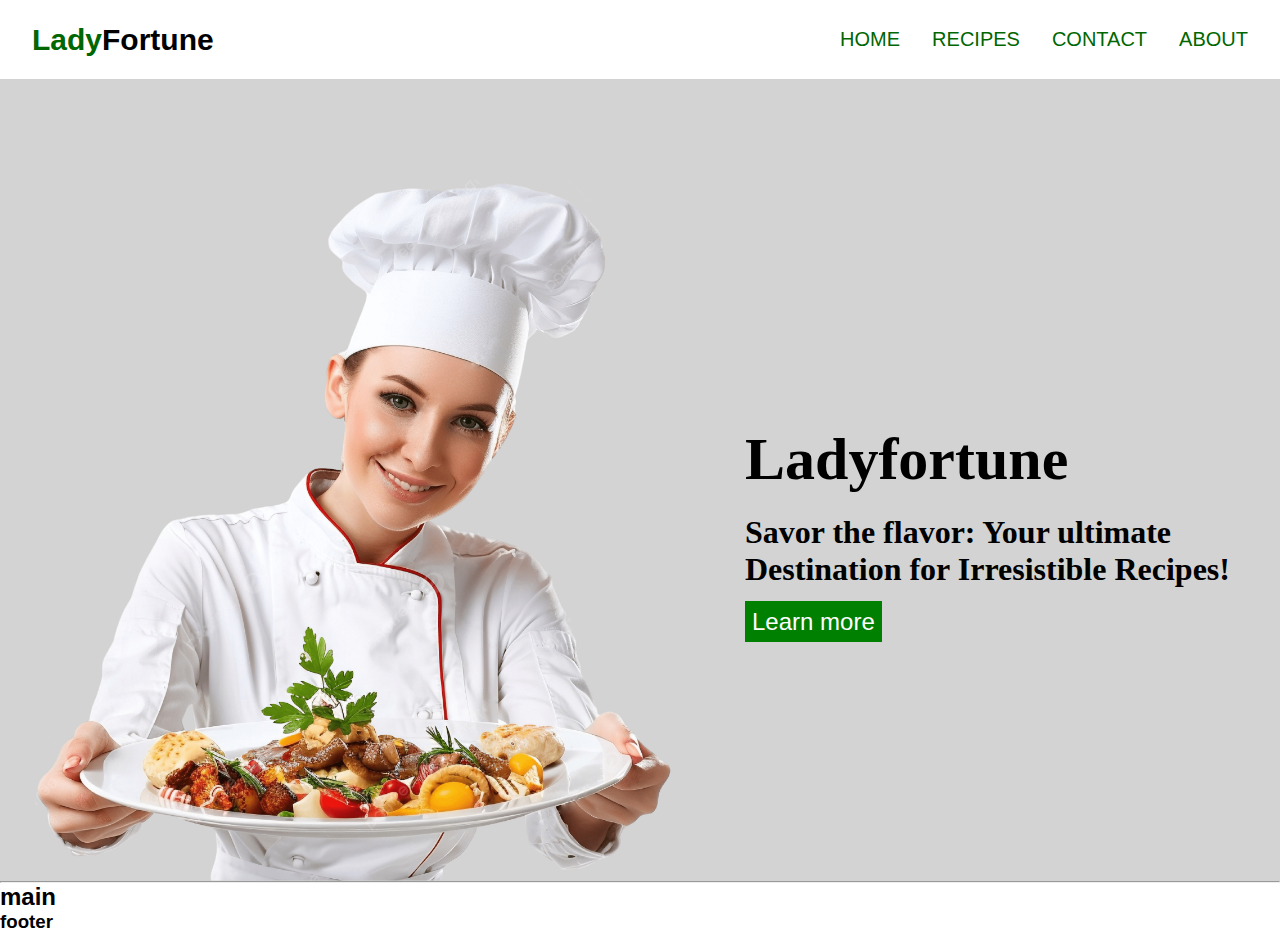
<file: index.html>
<!DOCTYPE html>
<html lang="en">

<head>
    <meta charset="UTF-8">
    <meta name="viewport" content="width=device-width, initial-scale=1.0">
    <title>LadyFortune</title>
    <!--custom CSS-->
    <link rel="stylesheet" href="css/style.css">

</head>

<body>
    <!--add header-->
    <header>
        <nav class="navbar">
            <div class="logo"><a href="index.html"><span>Lady</span>Fortune</a></div>
            <ul class="nav-Links">
                <li><a href="index.html">HOME</a></li>
                <li><a href="#">RECIPES</a></li>
                <li><a href="#">CONTACT</a></li>
                <li><a href="#">ABOUT</a></li>
            </ul>
        </nav>
        <div class="header-banner">
            <img src="src/chief.png" alt="chief">
            <div class="banner-content">
                <h2>Ladyfortune</h2>
                <h1>Savor the flavor: Your ultimate Destination for Irresistible Recipes!</h1>
                <a href="#">Learn more</a>
            </div>
        </div>
      <hr>
    </header>

    <!--add main-->
    <main>
        <h2>main</h2>
    </main>

    <!--add footer-->
    <footer>
        <h3>footer</h3>
    </footer>

</body>

</html>
</file>
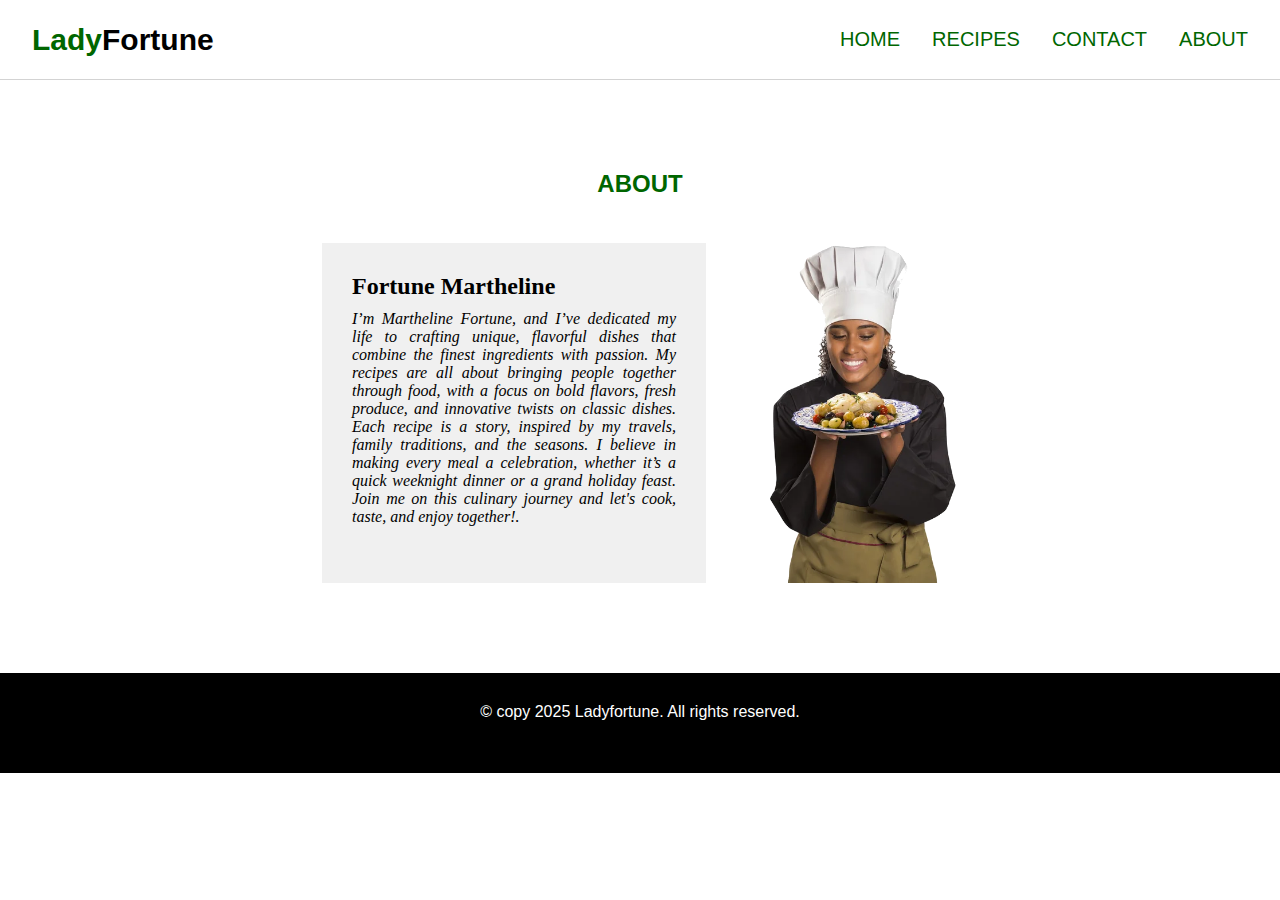
<file: about.html>
<!DOCTYPE html>
<html lang="en">

<head>
    <meta charset="UTF-8">
    <meta name="viewport" content="width=device-width, initial-scale=1.0">
    <title>About</title>
    <!--custom css-->
    <link rel="stylesheet" href="css/style.css">
</head>

<body>
    <header>
        <nav class="navbar">
            <div class="logo"><a href="index.html"><span>Lady</span>Fortune</a></div>
            <ul class="nav-Links">
                <li><a href="index.html">HOME</a></li>
                <li><a href="recipes.html">RECIPES</a></li>
                <li><a href="contact.html">CONTACT</a></li>
                <li><a href="about.html">ABOUT</a></li>
            </ul>
        </nav>
    </header>
    <main class="about">
        <h2 class="section-title">ABOUT</h2>
        <div class="about-section">
            <div class="about-content">
                <h2>Fortune Martheline</h2>
                <p>I’m Martheline Fortune, and I’ve dedicated my life to crafting unique, flavorful dishes that combine the finest ingredients with passion. My recipes are all about bringing people together through food, with a focus on bold flavors, fresh produce, and innovative twists on classic dishes. Each recipe is a story, inspired by my travels, family traditions, and the seasons. I believe in making every meal a celebration, whether it’s a quick weeknight dinner or a grand holiday feast. Join me on this culinary journey and let's cook, taste, and enjoy together!.</p>
            </div>
            <img src="src/chief1.png" alt="chief">
        </div>
    </main>
    <!--add footer-->
    <footer>
        <div class="footer">
            <p>&#169; copy 2025 Ladyfortune. All rights reserved.</p>
        </div>
    </footer>
</body>

</html>
</file>
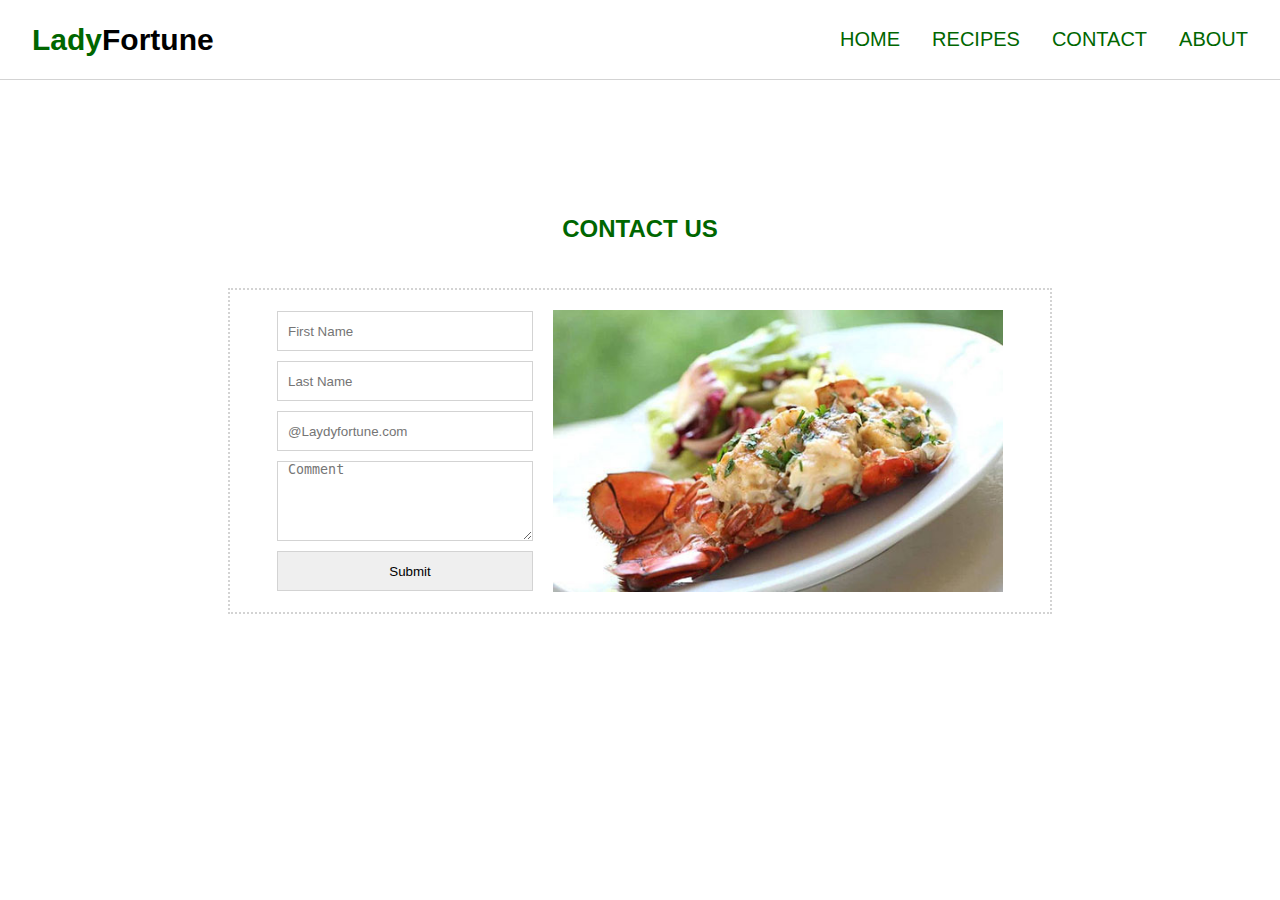
<file: contact.html>
<!DOCTYPE html>
<html lang="en">

<head>
    <meta charset="UTF-8">
    <meta name="viewport" content="width=device-width, initial-scale=1.0">
    <title>Contact</title>
    <link rel="stylesheet" href="css/style.css">
</head>

<body>
    <!--add header-->
    <header>
        <nav class="navbar">
            <div class="logo"><a href="index.html"><span>Lady</span>Fortune</a></div>
            <ul class="nav-Links">
                <li><a href="index.html">HOME</a></li>
                <li><a href="recipes.html">RECIPES</a></li>
                <li><a href="contact.html">CONTACT</a></li>
                <li><a href="about.html">ABOUT</a></li>
            </ul>
        </nav>
    </header>

    <main>
        <section class="contact-form">
            <h2 class="section-title">CONTACT US</h2>
            <div class="contact-container">
                <form action="https://formspree.io/f/xovekrao" method="post">
                    <input class="form-item inp" type="text" name="txtFirstName" id="txtFirstName"
                        placeholder="First Name">
                    <input class="form-item inp" type="text" name="txtLastName" id="txtLastName"
                        placeholder="Last Name">
                    <input class="form-item inp" type="email" name="email" id="email" placeholder="@Laydyfortune.com">
                    <textarea class="form-item txtacomment" name="txtaComment" id="txtacomment"
                        placeholder="Comment"></textarea>
                    <input class="form-item btn" type="submit" value="Submit">
                </form>

                <img src="src/rom.jpg" alt="culinary-image">
            </div>
        </section>
    </main>

</body>
</html>
</file>
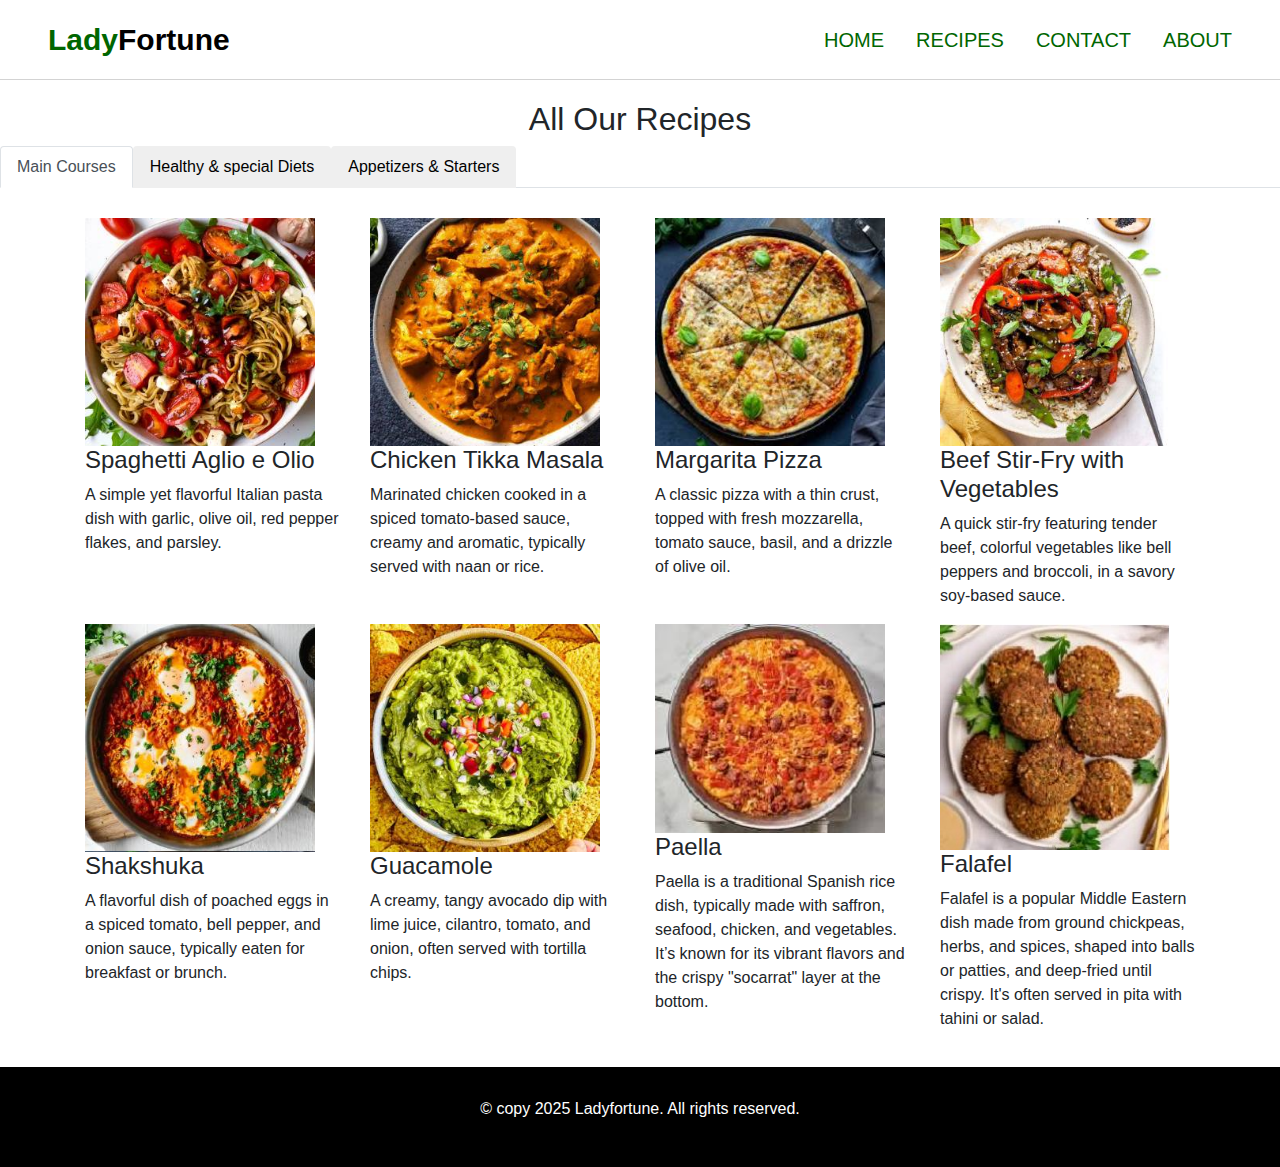
<file: recipes.html>
<!DOCTYPE html>
<html lang="en">

<head>
    <meta charset="UTF-8">
    <meta name="viewport" content="width=device-width, initial-scale=1.0">
    <title>Recipes</title>
    <!-- Bootstrap CSS -->
    <link rel="stylesheet" href="https://stackpath.bootstrapcdn.com/bootstrap/4.3.1/css/bootstrap.min.css"
        integrity="sha384-ggOyR0iXCbMQv3Xipma34MD+dH/1fQ784/j6cY/iJTQUOhcWr7x9JvoRxT2MZw1T" crossorigin="anonymous">
    <!--custom css-->
    <link rel="stylesheet" href="css/style.css">
</head>

<body>
    <header>
        <!--navbar-->
        <nav class="navbar">
            <div class="logo"><a href="index.html"><span>Lady</span>Fortune</a></div>
            <ul class="nav-Links">
                <li><a href="index.html">HOME</a></li>
                <li><a href="#">RECIPES</a></li>
                <li><a href="#">CONTACT</a></li>
                <li><a href="#">ABOUT</a></li>
            </ul>
        </nav>
    </header>

    <div class="tabs-recips">
        <h2 class="title">All Our Recipes</h2>
        <ul class="nav nav-tabs" id="myTab" role="tablist">
            <li class="nav-item" role="presentation">
                <button class="nav-link active" id="home-tab" data-bs-toggle="tab" data-bs-target="#home-tab-pane"
                    type="button" role="tab" aria-controls="home-tab-pane" aria-selected="true">Main Courses</button>
            </li>
            <li class="nav-item" role="presentation">
                <button class="nav-link" id="profile-tab" data-bs-toggle="tab" data-bs-target="#profile-tab-pane"
                    type="button" role="tab" aria-controls="profile-tab-pane" aria-selected="false">Healthy & special
                    Diets</button>
            </li>
            <li class="nav-item" role="presentation">
                <button class="nav-link" id="contact-tab" data-bs-toggle="tab" data-bs-target="#contact-tab-pane"
                    type="button" role="tab" aria-controls="contact-tab-pane" aria-selected="false">Appetizers &
                    Starters</button>
            </li>
        </ul>
        <div class="tab-content" id="myTabContent">
            <div class="tab-pane fade show active" id="home-tab-pane" role="tabpanel" aria-labelledby="home-tab"
                tabindex="0">

                <div class="container">
                    <div class="row">
                        <section class="col-12 col-sm-6 col-md-4 col-lg-3 recipe-item">
                            <img src="src/Spaghetti_Aglio.jpg" alt="recipe-image">
                            <h2>Spaghetti Aglio e Olio</h2>
                            <p>A simple yet flavorful Italian pasta dish with garlic, olive oil, red pepper flakes, and
                                parsley.</p>
                        </section>
                        <section class="col-12 col-sm-6 col-md-4 col-lg-3 recipe-item">
                            <img src="src/Chicken_Tikka_Masala.jpg" alt="recipe-image">
                            <h2>Chicken Tikka Masala</h2>
                            <p>Marinated chicken cooked in a spiced tomato-based sauce, creamy and aromatic, typically
                                served with naan or rice.</p>
                        </section>
                        <section class="col-12 col-sm-6 col-md-4 col-lg-3 recipe-item">
                            <img src="src/Margarita_Pizza.jpg" alt="recipe-image">
                            <h2>Margarita Pizza</h2>
                            <p>A classic pizza with a thin crust, topped with fresh mozzarella, tomato sauce, basil, and
                                a drizzle of olive oil.</p>
                        </section>
                        <section class="col-12 col-sm-6 col-md-4 col-lg-3 recipe-item">
                            <img src="src/Beef.jpg" alt="recipe-image">
                            <h2>Beef Stir-Fry with Vegetables</h2>
                            <p>A quick stir-fry featuring tender beef, colorful vegetables like bell peppers and
                                broccoli, in a savory soy-based sauce.</p>
                        </section>
                        <section class="col-12 col-sm-6 col-md-4 col-lg-3 recipe-item">
                            <img src="src/Shakshuka.jpg" alt="recipe-image">
                            <h2>Shakshuka</h2>
                            <p>A flavorful dish of poached eggs in a spiced tomato, bell pepper, and onion sauce,
                                typically eaten for breakfast or brunch.</p>
                        </section>
                        <section class="col-12 col-sm-6 col-md-4 col-lg-3 recipe-item">
                            <img src="src/Guacamole.jpg" alt="recipe-image">
                            <h2>Guacamole</h2>
                            <p>A creamy, tangy avocado dip with lime juice, cilantro, tomato, and onion, often served
                                with tortilla chips.</p>
                        </section>
                        <section class="col-12 col-sm-6 col-md-4 col-lg-3 recipe-item">
                            <img src="src/Paella.jpg" alt="recipe-image">
                            <h2>Paella</h2>
                            <p>Paella is a traditional Spanish rice dish, typically made with saffron, seafood, chicken,
                                and vegetables. It’s known for its vibrant flavors and the crispy "socarrat" layer at
                                the bottom.</p>
                        </section>
                        <section class="col-12 col-sm6 col-md-4 col-lg-3 recipe-item">
                            <img src="src/Falafel.jpg" alt="recipe-image">
                            <h2>Falafel</h2>
                            <p>Falafel is a popular Middle Eastern dish made from ground chickpeas, herbs, and spices,
                                shaped into balls or patties, and deep-fried until crispy. It's often served in pita
                                with tahini or salad.</p>
                        </section>
                    </div>
                </div>

            </div>
            <div class="tab-pane fade" id="profile-tab-pane" role="tabpanel" aria-labelledby="profile-tab" tabindex="0">
                ...</div>
            <div class="tab-pane fade" id="contact-tab-pane" role="tabpanel" aria-labelledby="contact-tab" tabindex="0">
                ...</div>
            <div class="tab-pane fade" id="disabled-tab-pane" role="tabpanel" tabindex="0">...</div>
        </div>
    </div>

    <!--add footer-->
    <footer>
        <div class="footer">
            <p>&#169; copy 2025 Ladyfortune. All rights reserved.</p>
        </div>
    </footer>
    <script src="https://cdn.jsdelivr.net/npm/bootstrap@5.3.3/dist/js/bootstrap.bundle.min.js"
        integrity="sha384-YvpcrYf0tY3lHB60NNkmXc5s9fDVZLESaAA55NDzOxhy9GkcIdslK1eN7N6jIeHz"
        crossorigin="anonymous"></script>
</body>

</html>
</file>
<file: css/style.css>
* {
    padding: 0;
    margin: 0;
    box-sizing: border-box;
}


body {
    font-family: arial, sans serif;
}

.navbar {
    display: flex;
    justify-content: space-between;
    justify-items: center;
    align-items: center;
    border-bottom: 1px solid lightgray;
    height: 80px;
    width: 100%
}

.nav-Links {
    display: flex;
    list-style: none;
    margin-bottom: 0px;
}

.nav-Links a {
    text-decoration: none;
    font-size: 20px;
    color: #060;
    margin-right: 2rem
}

.navbar .logo {
    margin-left: 2rem
}

.navbar .logo a {
    color: #000;
    font-size: 30px;
    font-weight: 700;
    text-decoration: none
}

.navbar .logo a span {
    color: #060
}

.menu-icon {
    display: none;
    font-size: 30px;
    color: #060;
    cursor: pointer
}

.header-banner {
    display: flex;
    justify-content: center;
    align-items: center;
    padding-top: 100px;
    background-color: #d3d3d3
}

.header-banner img {
    max-width: 50%;
    height: auto
}

.header-banner h2 {
    font-size: 60px
}

.header-banner h2,
h1 {
    margin-bottom: 20px;
    font-family: 'Times New Roman', Times, serif
}

.banner-content {
    margin-left: 70px;
    width: 500px
}

.banner-content a {
    text-decoration: none;
    font-size: 24px;
    color: #fff;
    cursor: pointer;
    background-color: green;
    padding: 7px
}

.banner-content a:hover {
    background-color: #fff;
    color: green;
    border: 1px solid green;
    transition: color 1s
}

.last-post {
    display: flex;
    flex-direction: column;
    justify-content: center;
    align-items: center;
    margin-top: 50px
}

.post-links {
    display: flex;
    justify-content: center;
    margin-top: 30px;
    max-width: 80%
}

.section-title {
    color: #060;
    text-align: center;
}

.post-item {
    display: flex;
    margin: 10px 20px
}

.post-item img {
    width: calc(100% /3);
    height: auto;
    border-radius: 10px
}

.post-item .post-content {
    display: flex;
    justify-content: space-between;
    flex-direction: column;
    width: 10px;
    text-align: justify;
    margin-left: 10px;
    width: 400px
}

.post-item .post-content P {
    font-style: italic
}

.post-item .post-content a {
    text-decoration: none;
    color: green;
}

.learn-more {
    font-size: 12px;
    text-decoration: none;
    color: #fff;
    cursor: pointer;
    background-color: green;
    padding: 4px;
    margin-top: 20px
}

/* what client say section /*/
.client-section {
    display: flex;
    flex-direction: column;
    align-items: center;
    margin-top: 50px;
}

.client {
    display: flex;
    justify-content: center;
    margin-top: 20px;
}

.client .card {
    display: flex;
    flex-direction: column;
    align-items: center;
    width: calc(100% / 5);
    margin: 0 10px;
}

.client .card img {
    width: calc(100% / 3);
}

.client .card .client-content {
    display: flex;
    flex-direction: column;
    align-items: center;
}

.client .card .client-content p {
    font-style: italic;
}

.footer {
    background-color: black;
    width: 100%;
    height: 100px;
    margin-top: 20px;
}

.footer p {
    color: white;
    text-align: center;
    padding-top: 30px;
}

.container {
    margin-top: 30px;
}

.tabs-recips .title {
    text-align: center;
    margin-top: 20px;
}

.recipe-item img {
    width: 90%;
    height: auto;
}

.recipe-item h2 {
    font-size: 1.5rem;
}

.recipe-item p {
    font-size: 1rem;
}

#contact-tab-pane {
    height: 100vh;
}

#profile-tab-pane {
    height: 100vh;
}

/* contact page */
.contact-form {
    display: flex;
    flex-direction: column;
    align-items: center;
    margin-top: 15vh;
    height: 100%;
}

.contact-container {
    display: flex;
    justify-content: center;
    align-items: center;
    padding: 20px;
    border: 2px solid lightgray;
    border-style: dotted;
    margin-top: 5vh;
}

.contact-container img {
    width: 50%;
    min-width: 450px;
    height: auto;
}

form {
    display: flex;
    flex-direction: column;
    margin-right: 20px;
}

.form-item {
    border: 1px solid lightgray;
    width: 20vw;
    height: 40px;
    padding-left: 10px;
}

.inp,
.txtacomment {
    margin-bottom: 10px;
}

.txtacomment {
    height: 80px;
}
.about{
    margin-top: 10vh;
}
.about-section {
    display: flex;
    justify-content: center;
    margin-top: 5vh;
    margin-bottom: 10vh;
}

.about-content {
    width: 30vw;
    background-color: rgb(240, 240, 240);
    padding: 30px;
    margin-right: 60px;
    font-family: 'Times New Roman', Times, serif;
}
.about-content p{
    font-style: italic;
    text-align: justify;
    margin-top: 10px;
}

.about-section img{
    width: 15%;
    height: auto;
}
</file>
